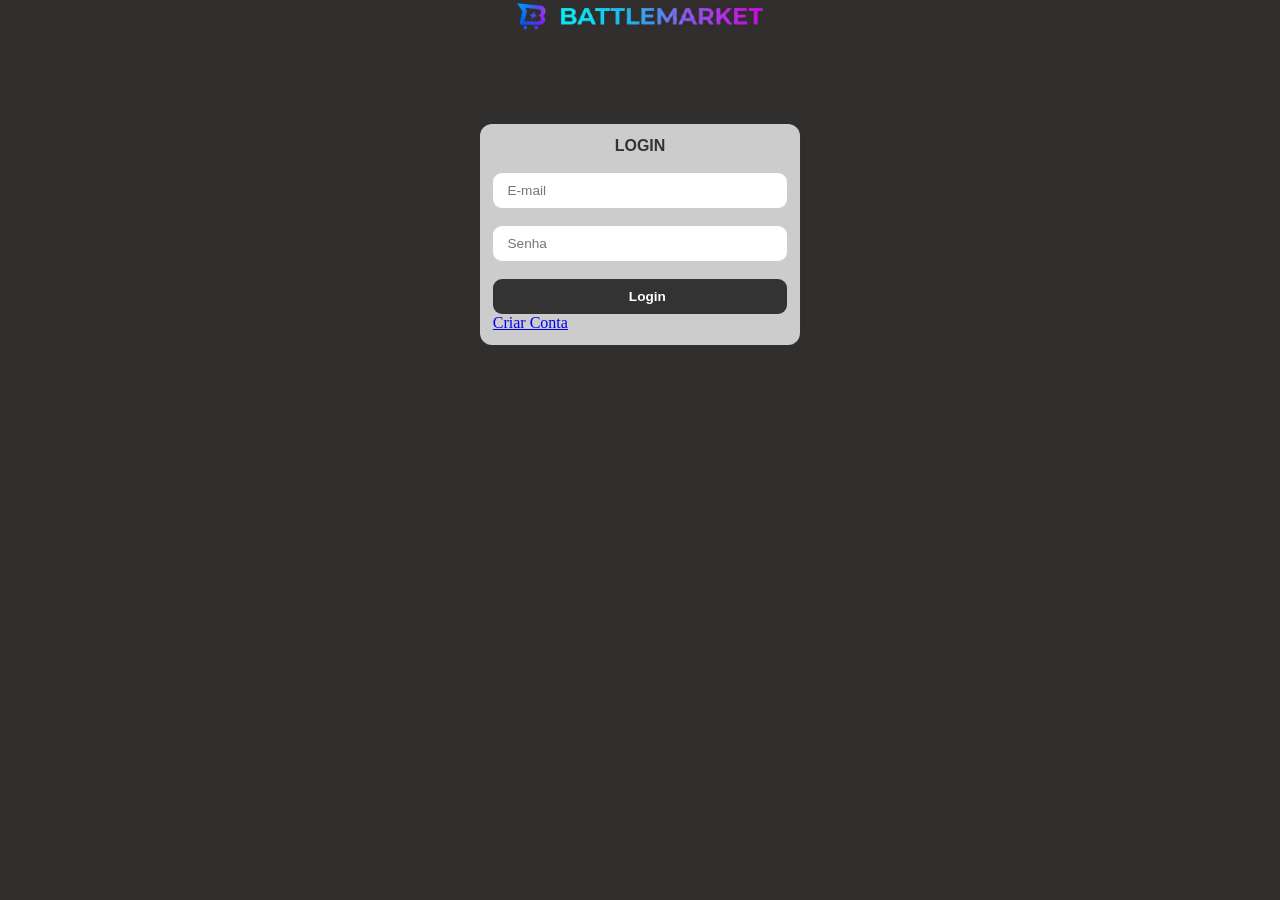
<file: skins2b/index.html>
<!doctype html>
<html lang="pt-br">
  <head>
    <meta charset="UTF-8" />
    <meta name="viewport" content="width=device-width, initial-scale=1.0" />
    <title>Skins</title>
    <link rel="stylesheet" href="./assets/css/index.css" />
    <script src="./assets/js/index.js" defer></script>
  </head>
  <body>
    <main>

      <img src="./img/folkerson.png" alt="pc">

      <section id="cadastro">
        <form action="#">
          <h2>Cadastro</h2>

          <input
            type="text"
            maxlength="10"
            placeholder="usuario"
            required
            class="campo"
            name="fusuario"
          />

          <input
            type="email"
            maxlength="70"
            placeholder="E-mail"
            required
            class="campo"
            name="femail"
          />

          <input
            type="password"
            maxlength="12"
            minlength="8"
            placeholder="Senha"
            required
            class="campo"
            name="fsenha"
          />

          <input
            type="password"
            maxlength="12"
            minlength="8"
            placeholder="Senha"
            required
            class="campo"
            name="fsenha2"
          />

          <button class="campo botao">Cadastrar</button>
          <a href="#" class="alternar">Já tem conta? Entre!</a>
        </form>
      </section>

      <section id="login">
        <form action="./home.html">
          <h2>Login</h2>

          <input
            type="email"
            maxlength="70"
            placeholder="E-mail"
            required
            class="campo"
            name="femail"
          />

          <input
            type="password"
            maxlength="12"
            minlength="8"
            placeholder="Senha"
            required
            class="campo"
            name="fsenha"
          />

          <button class="campo botao">Login</button>
          <a href="#" class="alternar">Criar Conta</a>
        </form>
      </section>
    </main>
  </body>
</html>
</file>
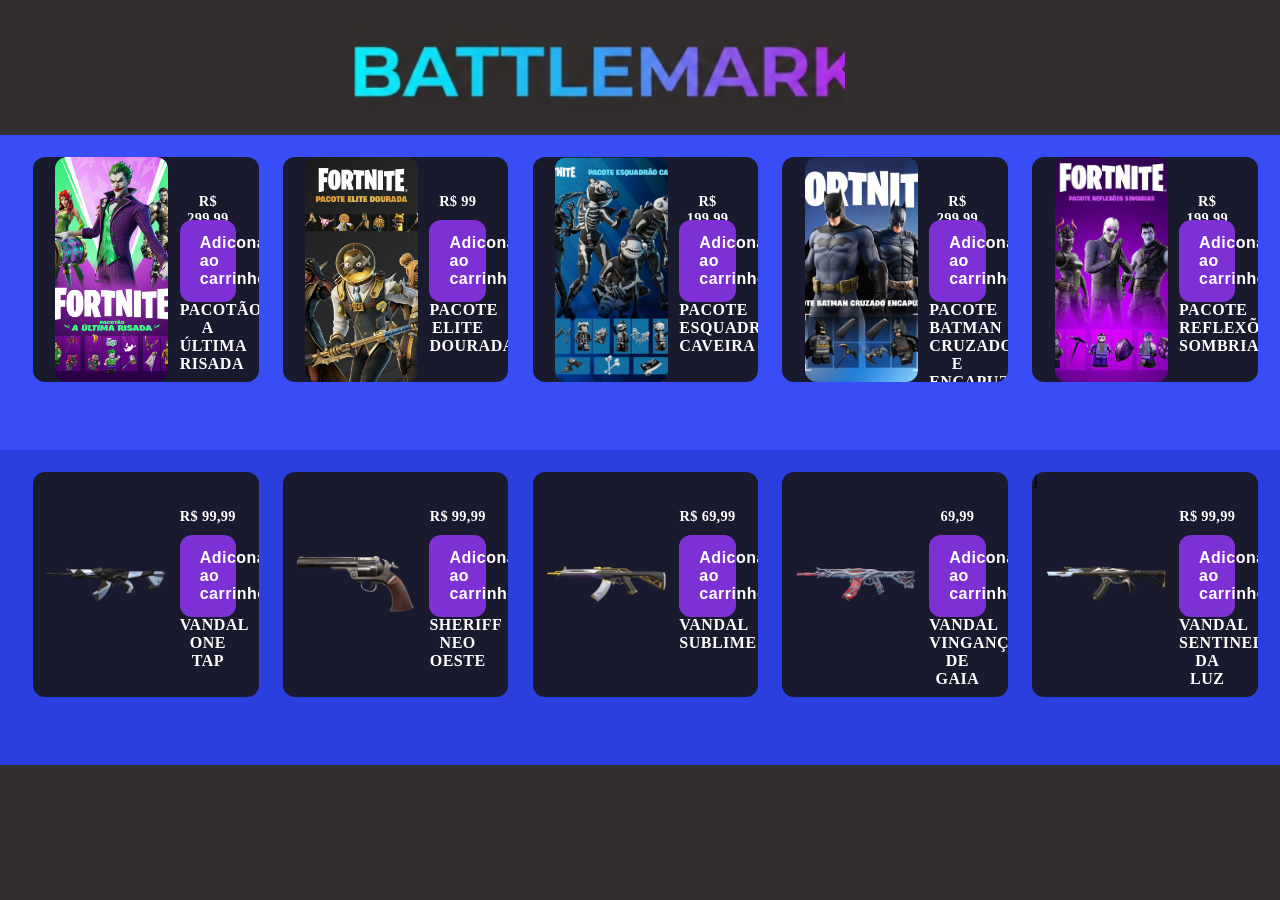
<file: skins2b/home.html>
<!doctype html>
<html lang="pt-br">
  <head>
    <meta charset="UTF-8" />
    <meta name="viewport" content="width=device-width, initial-scale=1.0" />
    <title>Skins</title>
    <link rel="stylesheet" href="./assets/css/home.css" />
    <script src="./assets/js/index.js" defer></script>
  </head>
  <body>
    <main>

      <header><img src="./img/folkerson.png" alt=""></header>
      
      <section class="game" id="Fortnite">
        <div class="skin">
          <h3>PACOTÃO A ÚLTIMA RISADA</h3>
          <h4>R$ 299,99</h4>
          <button>Adiconar ao carrinho</button>
          <img src="./img/guloso67.jpg" alt="">
        </div>
        <div class="skin">
          <h3>PACOTE ELITE DOURADA</h3>
          <h4>R$ 99</h4>
          <button>Adiconar ao carrinho</button>
          <img src="./img/PT-BR_FNECO39-20_RMT_DeepFreezeBundle_EGS_Landscape_2560x1440_2560x1440-92ec45bb46bc419eb6817fd0e3b18dd1.jpg" alt="">
        </div>
        <div class="skin">
          <h3>PACOTE ESQUADRÃO CAVEIRA</h3>
          <h4>R$ 199,99</h4>
          <button>Adiconar ao carrinho</button>
        <img src="./img/isaac.jpg" alt="">
        </div>
        <div class="skin">
          <h3>PACOTE BATMAN CRUZADO E ENCAPUZADO</h3>
          <h4>R$ 299,99</h4>
          <button>Adiconar ao carrinho</button>
        <img src="./img/goonman.jpg" alt="">
        </div>
        <div class="skin">
          <h3>PACOTE REFLEXÕES SOMBRIAS</h3>
          <h4>R$ 199,99</h4>
          <button>Adiconar ao carrinho</button>
        <img src="./img/images.jpg" alt=""> 
        </div>
      </section>

      <section class="game" id="valorant">

               <div class="skin">
          <h3>VANDAL ONE TAP</h3>
          <h4>R$ 99,99</h4>
          <button>Adiconar ao carrinho</button>
          <img src="./img/vava 1.webp" alt="">
        </div>
        <div class="skin">
          <h3>SHERIFF NEO OESTE</h3>
          <h4>R$ 99,99</h4>
          <button>Adiconar ao carrinho</button>
          <img src="./img/vava 2.webp" alt="">
        </div>
        <div class="skin">
          <h3>VANDAL SUBLIME</h3>
          <h4>R$ 69,99</h4>
          <button>Adiconar ao carrinho</button>
        <img src="./img/vava 3.webp" alt="">
        </div>
        <div class="skin">
          <h3>VANDAL VINGANÇA DE GAIA</h3>
          <h4>69,99</h4>
          <button>Adiconar ao carrinho</button>
        <img src="./img/vava 4.webp" alt="">
        </div>
        <div class="skin">
          <h3>VANDAL SENTINELAS DA LUZ</h3>
          <h4>R$ 99,99</h4>
          <button>Adiconar ao carrinho</button> 
          <img src="./img/vava 5.webp" alt="">
        ]</div>

      </section>

      <footer></footer>
    </main>
  </body>
</html>
</file>
<file: skins2b/assets/css/index.css>
*{
    margin: 0;
    padding: 0;
    box-sizing: border-box;
}
main{
    width: 100%;
    height: 100vh;
    background: #312E2E;
}
img{
    width: 20%;
    height: auto;
    margin-left: 40%;
    margin-right: 60%;
}
section{
    width: 25%;
    height: auto;
    background: #ccc;
    margin-left: 37.5%;
    margin-top: 10vh;
    float: left; /* descolar do main */
    border-radius: 12px;
    box-shadow: 1px 1px 3px #333;
    padding: 1%;
}
section h2{
    font-family: Arial, "Helvetica Neue", Helvetica, sans-serif;
    font-size: 1rem;
    text-transform: uppercase;
    text-align: center;
    font-weight: bold;
    color: #333;
}
section input{
    width: 100%;
    height: 35px;
    margin-top: 2vh;
    border: 0;
    border-radius: 9px;
    text-indent: 5%;
    outline: none;
    font-family: Arial, "Helvetica Neue", Helvetica, sans-serif;
    font-size: 0.85rem;
    color: #333;
}
section button{
    width: 100%;
    height: 35px;
    margin-top: 2vh;
    border: 0;
    border-radius: 9px;
    text-indent: 5%;
    outline: none;
    font-family: Arial, "Helvetica Neue", Helvetica, sans-serif;
    font-size: 0.85rem;
    color: #fff;
    background: #333;
    font-weight: bold;
}
</file>
<file: skins2b/assets/css/home.css>
*{                                                                              
    margin: 0;                                                                  
    padding: 0;                                                                 
    box-sizing: border-box;                                                     
}                                                                               
                                                                                
section{                                                                        
    width: 100%;                                                                
    height: 35vh;                                                               
    float: left;                                                                
    padding: 1%;                                                                
}                                                                               
header{                                                                         
    width: 100%;                                                                
    height: 15vh;                                                               
    background: #332F31;                                                        
}
header img{
    width: 40%;
    height: 10vh;
    float: left;
    margin-top: 2.5vh;
    margin-left: 16%;
}                                                                               
footer{                                                                         
    width: 100%;                                                                
    height: 15vh;                                                               
    float: left;                                                                
    padding: 2%;                                                                
    background: #332F31;                                                        
}                                                                               
#Fortnite{                                                                      
    background: #384DF5;                                                        
}                                                                               
#valorant{                                                                      
    background: #2a3fdd;                                                        
}                                                                               
.skin {
    width: 18%;
    height: 25vh;
    background: #1a1a2e;
    position: relative;       
    display: inline-block;     
    margin-left: 1.6%;
    margin-top: 1vh;
    border-radius: 12px;
    vertical-align: top;      
    overflow: hidden;        
}

img {
    width: 50%;
    height: 25vh;
    position: absolute;        
    left: 10%;                
    border-radius: 12px;
    object-fit: cover;         
}

button {
    width: 25%;
    position: absolute;        
    right: 10%;               
    top: 7vh;                 
    padding: 14px 20px;
    background-color: #7d31d4;
    color: #ffffff;
    font-size: 1rem;
    font-weight: 600;
    letter-spacing: 0.5px;
    border: none;
    border-radius: 12px;
    cursor: pointer;
}
h3 {
    position: absolute;
    right: 10%;               
    top: 16vh;                 
    margin: 0;
    font-size: 0.9rem;
    text-align: center;
    width: 25%;   
     color: #ffffff;
    font-size: 1rem;
    font-weight: 600;
    letter-spacing: 0.5px;             
}
h4 {
    position: absolute;
    right: 10%;
    top: 4vh;                
    width: 25%;
    margin: 0;
    text-align: center;
    font-size: 0.9rem;       
    font-weight: 600;
    color: #ffffff;          
    letter-spacing: 0.3px;
}

#valorant .skin {
    width: 18%;
    height: 25vh;
    background: #1a1a2e;           
    position: relative;
    display: inline-block;
    vertical-align: top;
    margin-left: 1.6%;
    margin-top: 1vh;
    border-radius: 12px;
    overflow: hidden;
}


#valorant .skin img {
    position: absolute;
    top: 0;
    left: 0;
    width: 65%;                     
    height: 100%;
    object-fit: cover;             
    object-position: center;
    border-radius: 0;
    margin: 0;
    z-index: 1;
}

#valorant .skin button {
    width: 25%;
    position: absolute;        
    right: 10%;               
    top: 7vh;                 
    padding: 14px 20px;
    background-color: #7d31d4;
    color: #ffffff;
    font-size: 1rem;
    font-weight: 600;
    letter-spacing: 0.5px;
    border: none;
    border-radius: 12px;
    cursor: pointer;
}


#valorant .skin h4 {
    position: absolute;
    right: 10%;
    top: 4vh;                
    width: 25%;
    margin: 0;
    text-align: center;
    font-size: 0.9rem;       
    font-weight: 600;
    color: #ffffff;          
    letter-spacing: 0.3px;
}


#valorant .skin h3 {
    position: absolute;
    right: 10%;               
    top: 16vh;                 
    margin: 0;
    font-size: 0.9rem;
    text-align: center;
    width: 25%;   
     color: #ffffff;
    font-size: 1rem;
    font-weight: 600;
    letter-spacing: 0.5px;   
}
#valorant .skin img {
    object-fit: contain;           
    padding: 5%;
    box-sizing: border-box;
}
</file>
